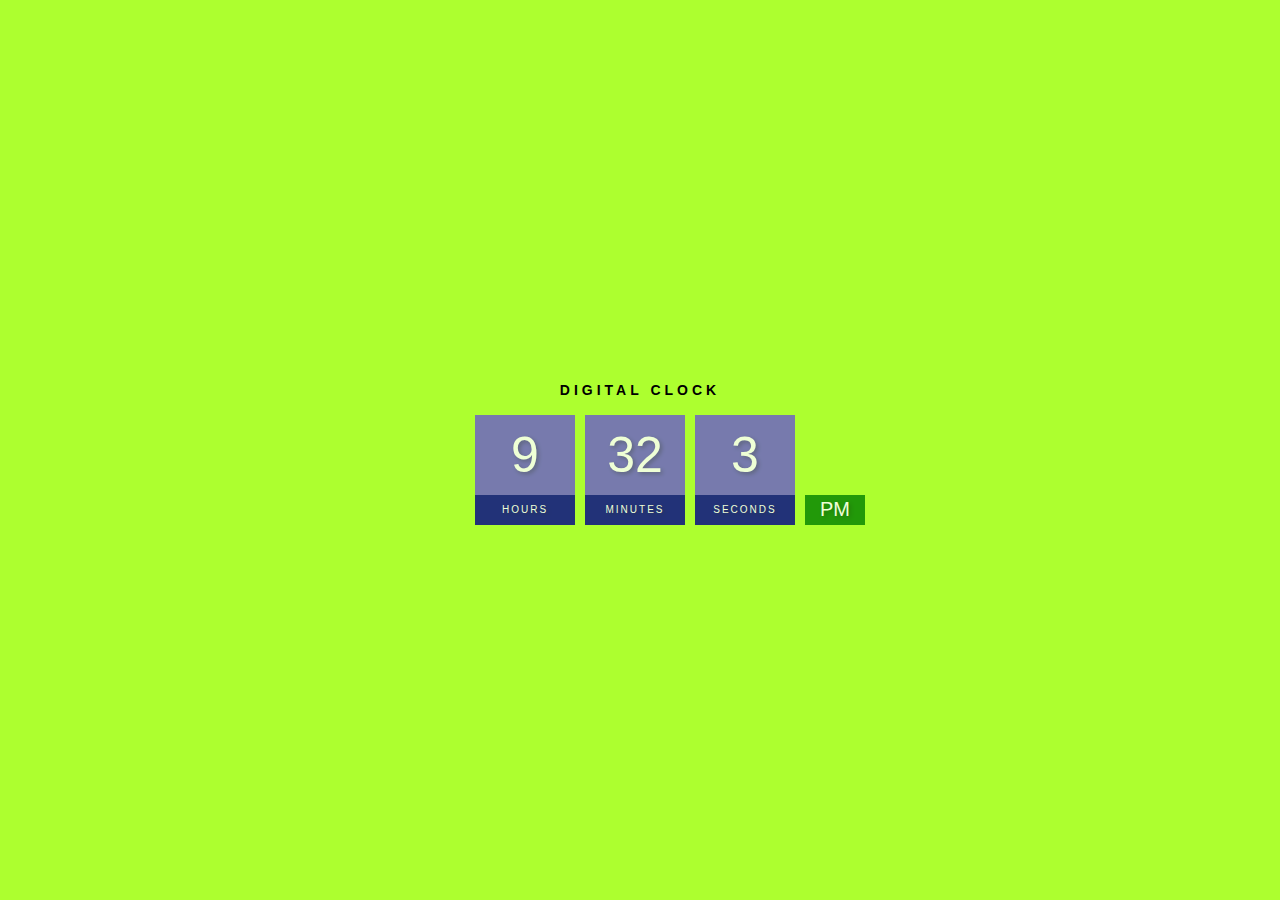
<file: DigitalClock/index.html>
<!DOCTYPE html>
<html lang="en">
<head>
    <meta charset="UTF-8">
    <meta http-equiv="X-UA-Compatible" content="IE=edge">
    <meta name="viewport" content="width=device-width, initial-scale=1.0">
    <title>Digital Clock</title>
    <link rel="stylesheet" href="style.css">
</head>
<body>
   <h2>Digital Clock</h2>
   <div class="clock">
    <div class="hr">
       <span id="hour">00</span>
       <span class="text">Hours</span>
    </div>
    <div class="mn">
       <span id="minutes">00</span>
       <span class="text">Minutes</span>
    </div>
    <div class="sc">
        <span id="seconds">00</span>
        <span class="text">Seconds</span>
    </div>
    <div class="ampm">
        <span id="ampm">AM</span>
    </div>
   </div>
   <script src="script.js"></script>
</body>
</html>
</file>
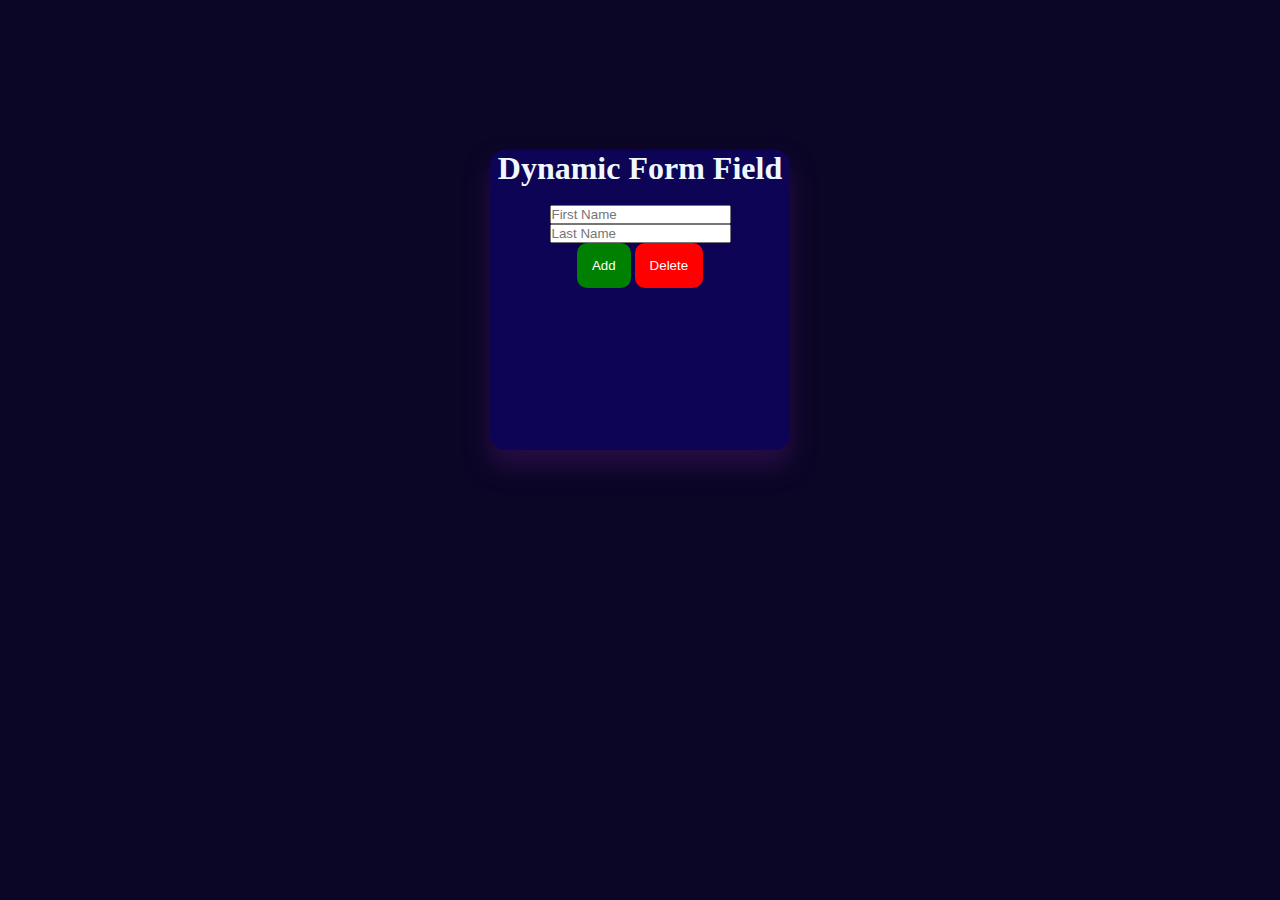
<file: DynamicFormField/index.html>
<!DOCTYPE html>
<html lang="en">
<head>
    <meta charset="UTF-8">
    <meta http-equiv="X-UA-Compatible" content="IE=edge">
    <meta name="viewport" content="width=device-width, initial-scale=1.0">
    <title>Document</title>
    <link rel="stylesheet" href="style.css">
</head>
<body>
    <div id="container" >
        <h1>Dynamic Form Field</h1> <br>
        <div id="name_field">
            <input type="text" id="fname_field" placeholder="First Name"> <br>
            <input type="text" id="lname_field" placeholder="Last Name">
        </div>
        <button type="submit" id="Add" >Add</button>
        <button type="submit" id="Delete">Delete</button>
    </div>
    <script src="script.js"></script>
</body>
</html>
</file>
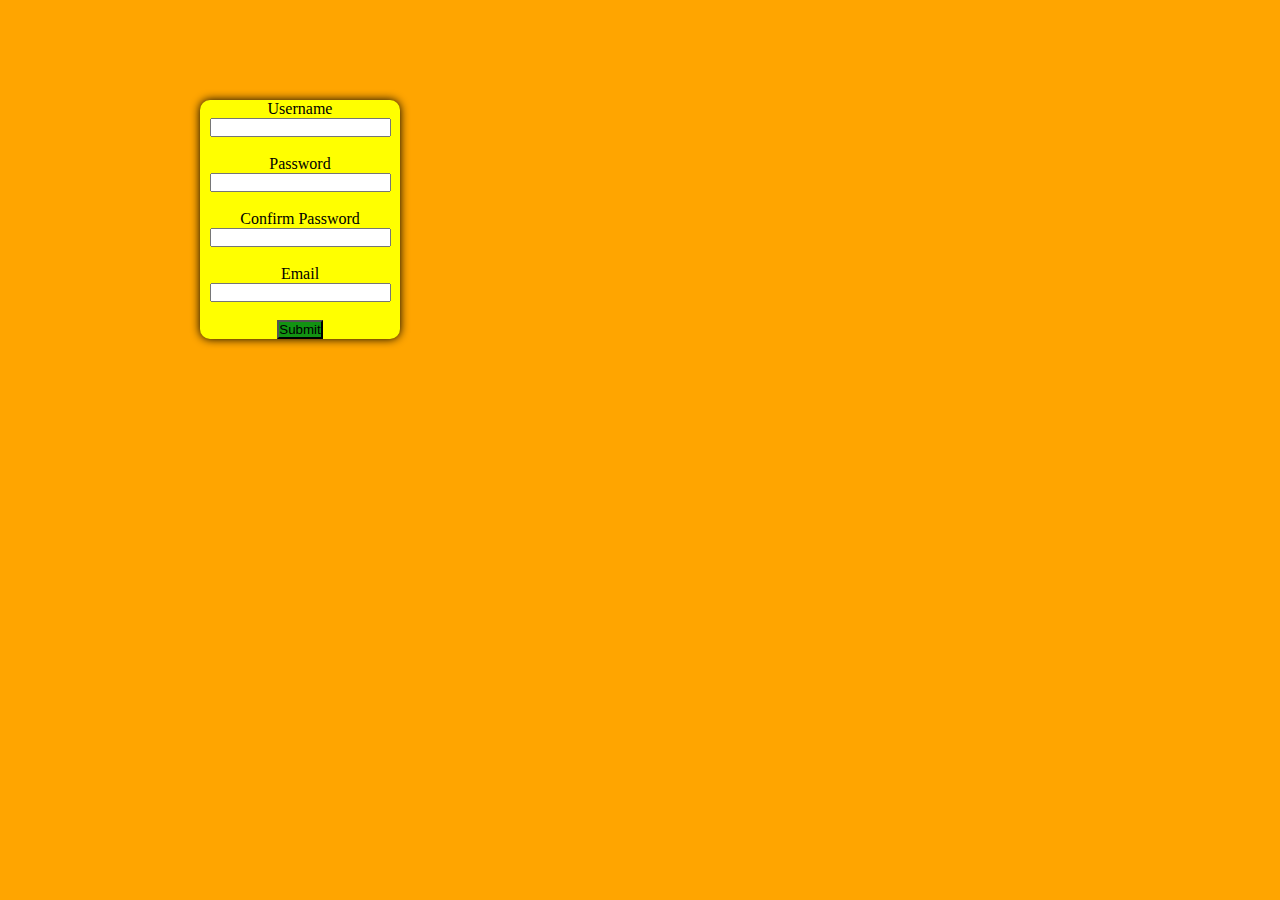
<file: FormValidation/index.html>
<!DOCTYPE html>
<html lang="en">
  <head>
    <meta charset="UTF-8" />
    <meta http-equiv="X-UA-Compatible" content="IE=edge" />
    <meta name="viewport" content="width=device-width, initial-scale=1.0" />
    <title>Form Validation</title>
    <link rel="stylesheet" href="style.css">
  </head>
  <body>
    <div>
      <form id="form">
        <div class="form-control">
          <label>Username</label><br>
          <input type="text" id="username" /><br>
          <small>Error message</small>
        </div>
        <div class="form-control">
          <label>Password</label><br>
          <input type="password" id="password" /><br>
          <small>Error message</small>
        </div>
        <div class="form-control">
          <label>Confirm Password</label><br>
          <input type="password" id="confirmpassword" /><br>
          <small>Error message</small>
        </div>
        <div class="form-control">
          <label>Email</label><br>
          <input type="email" id="email" /><br>
          <small>Error message</small>
        </div>
        <button>Submit</button>
      </form>
    </div>
    <script src="script.js"></script>
  </body>
</html>
</file>
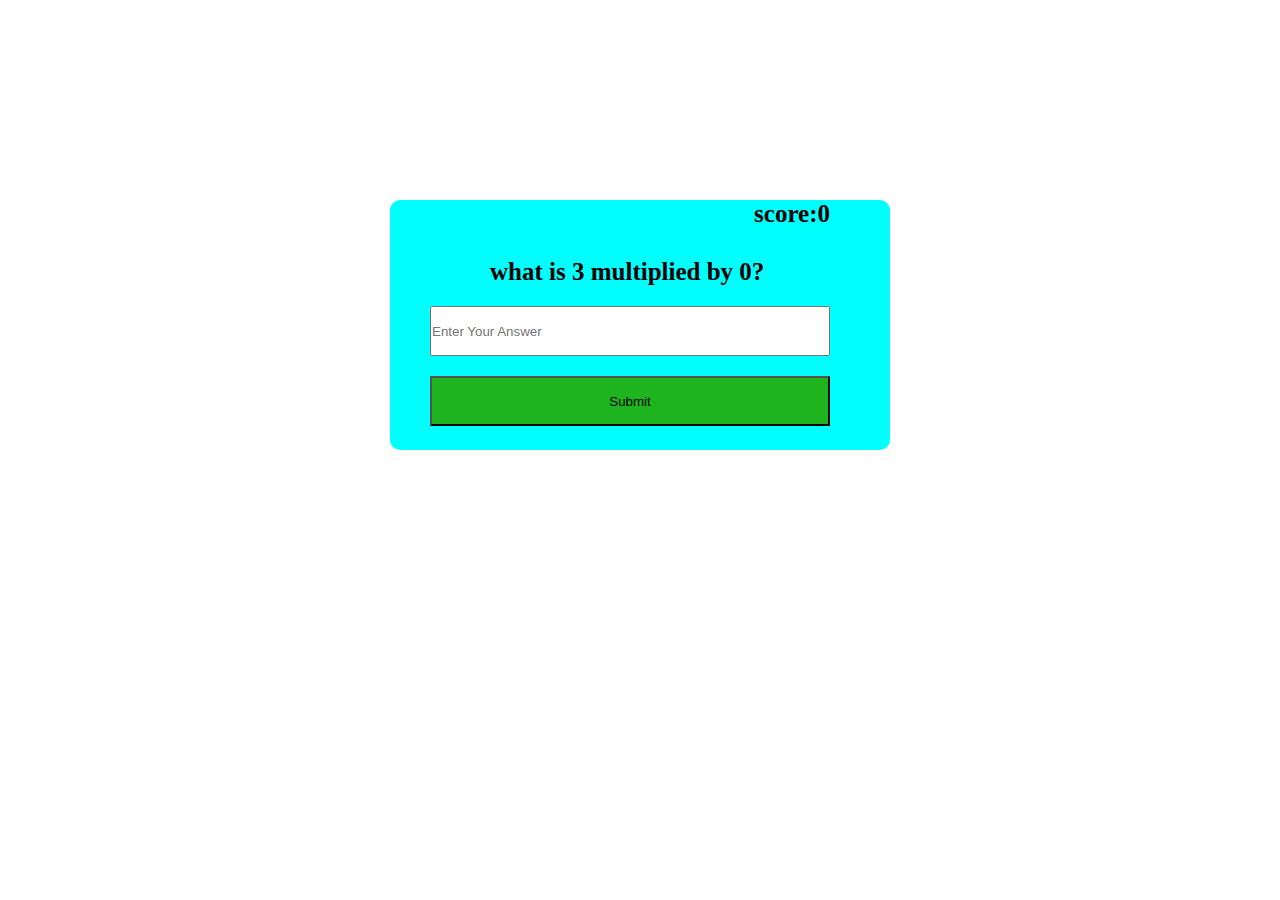
<file: MultiplicationPractice/index.html>
<!DOCTYPE html>
<html lang="en">
<head>
    <meta charset="UTF-8">
    <meta http-equiv="X-UA-Compatible" content="IE=edge">
    <meta name="viewport" content="width=device-width, initial-scale=1.0">
    <title>Multiplication Practice</title>
    <link rel="stylesheet" href="style.css">
</head>
<body>
    <form id="form">
    <div id="container">
        <div >
            <h4 id="score">score:0</h4>
           <h2 id="Question">what is 1 multipled by 1?  </h2>
           <input type="text"  id="answer" placeholder="Enter Your Answer"> <br>
           <button  type="submit" id="submit">Submit</button>
        </div>
        

    </div>
</form>
    <script src="script.js"></script>
</body>
</html>
</file>
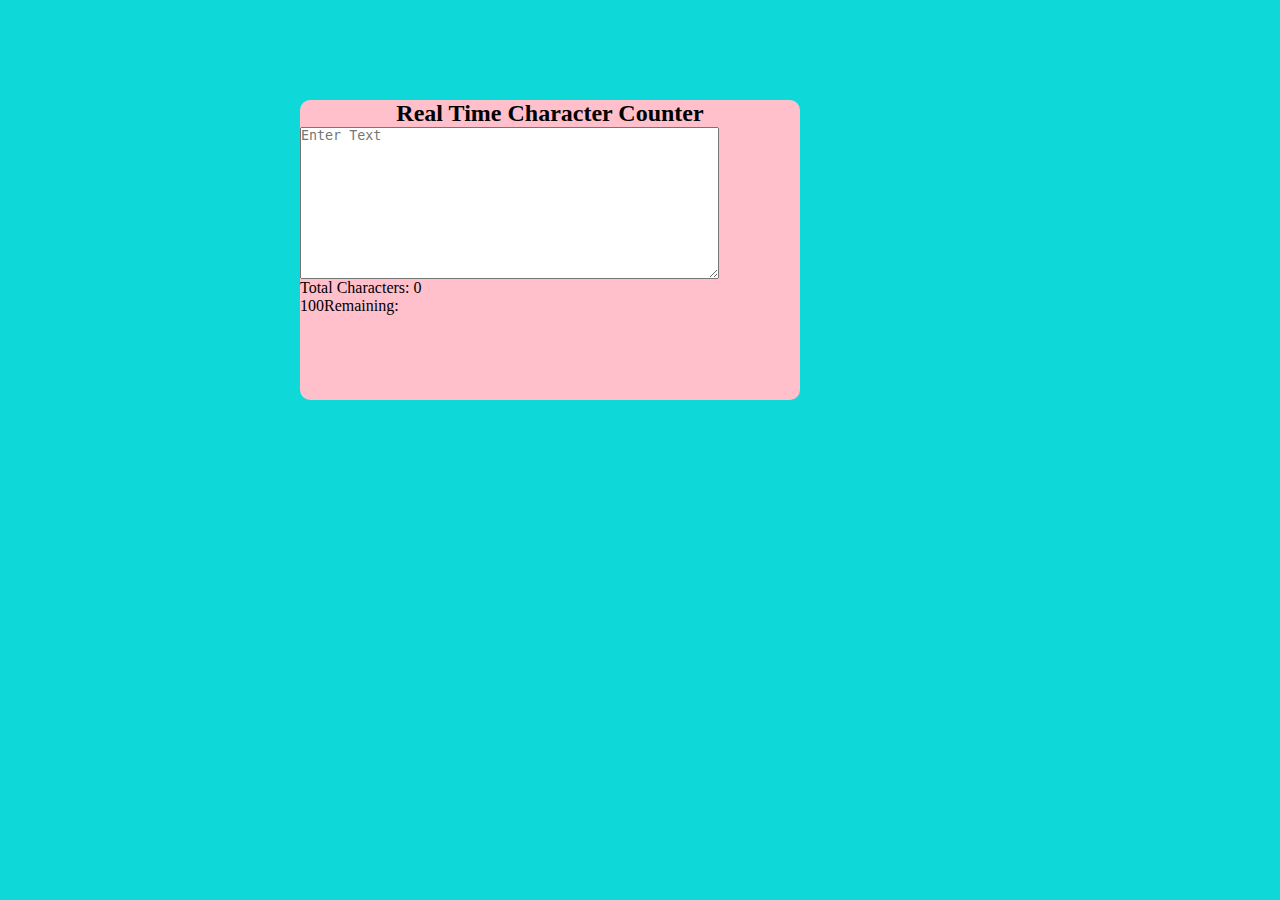
<file: RealTimeCharacterCounter/index.html>
<!DOCTYPE html>
<html lang="en">
  <head>
    <meta charset="UTF-8" />
    <meta http-equiv="X-UA-Compatible" content="IE=edge" />
    <meta name="viewport" content="width=device-width, initial-scale=1.0" />
    <title>Real Time Character Countert</title>
    <link rel="stylesheet" href="style.css" />
  </head>
  <body>
    <div id="container">
      <h2>Real Time Character Counter</h2>
      <textarea
        id="textarea"
        cols="50"
        rows="10"
        placeholder="Enter Text"
        maxlength="100"
      ></textarea>
      <div class="counter-containet">
        <p>
          Total Characters:
          <span class="total-counter" id="total-counter">0</span>
        </p>
        <p>
            Remaining:
          <span class="remaining-counter" id="remaining-counter"> 100</span>
        </p>
      </div>
    </div>
    <script src="script.js"></script>
  </body>
</html>
</file>
<file: DigitalClock/style.css>
body {
    margin: 0;
    font-family: sans-serif;
    display: flex;
    flex-direction: column;
    align-items: center;
    height: 100vh;
    justify-content: center;
    background-color: greenyellow;
    background-size: cover;
    overflow: hidden;
  }
  
  h2 {
    text-transform: uppercase;
    letter-spacing: 4px;
    font-size: 14px;
    text-align: center;
    color:black;
  }
  
  .clock {
    display: flex;
  }
  
  .clock div {
    margin: 5px;
    position: relative;
  }
  
  .clock span {
    width: 100px;
    height: 80px;
    background: slateblue;
    opacity: 0.8;
    color: white;
    display: flex;
    justify-content: center;
    align-items: center;
    font-size: 50px;
    text-shadow: 2px 2px 4px rgba(0, 0, 0, 0.3);
  }
  
  .clock .text {
    height: 30px;
    font-size: 10px;
    text-transform: uppercase;
    letter-spacing: 2px;
    background: darkblue;
    opacity: 0.8;
  }
  
  .clock #ampm {
    bottom: 0;
    position: absolute;
    width: 60px;
    height: 30px;
    font-size: 20px;
    background: green;
  }
</file>
<file: DynamicFormField/style.css>
*{
    margin:0;
    padding: 0;
    box-sizing:border-box;
}
body{
    background-color: rgb(11, 6, 38);
}
#container{
    background-color: rgb(14, 4, 86);
    height: 300px;
    width: 300px;
    text-align: center;
    margin: 150px auto auto auto;
    float: center;
    box-shadow: 0 15px 25px rgb(40,13,69);
    border-radius: 15px;
}
h1{
    color: aliceblue;
}
.name_field{
    background-color: aqua
}
#Add{
    color: white;
    background-color: green;
    border-radius: 10px;
    display: inline-block;
    border: none;
    padding: 15px 15px;
}
#Delete{
    color: white;
    background-color:red;
    border-radius: 10px;
    display: inline-block;
    border: none;
    padding: 15px 15px;
}
</file>
<file: FormValidation/style.css>
*{
    margin: 0;
    padding: 0;
    box-sizing: border-box;
}
body{
    background-color: orange;
    justify-content: center;
}
form{
    background-color: yellow;
    float: center;
    margin: 100px auto auto 200px;
    text-align: center;
    width: 200px;
    border-radius: 10px;
    box-shadow: 0px 0px 10px ;
}
small{
    visibility: hidden;
}
button{
    background-color: rgb(18, 147, 18);
}
.form-control-error small{
    border: solid red;
    visibility: visible;
}
.form-control-success small{
    border: solid green;
    visibility: hidden;
}
</file>
<file: MultiplicationPractice/style.css>
*{
    margin: 0;
    padding: 0;
    box-sizing: border-box;
}
#container{
    background-color: aqua;
    height: 250px;
    width:500px;
    display: flex;
    margin: 200px auto auto auto;
    border-radius: 10px;
}
#Question{
   margin: 30px auto auto 100px ;
   font-size: 25px;
}
input{
    height: 50px;
    width: 400px;
    align-items: center;
    margin: 20px auto auto 40px ;
}
#submit{
    background-color: rgb(30, 180, 30);
}
#score{
    text-align: right;
    font-size: 25px;
}
button{
    height: 50px;
    width: 400px;
    align-items: center;
    margin: 20px auto auto 40px ;
}
</file>
<file: RealTimeCharacterCounter/style.css>
*{
    margin: 0;
    padding: 0;
    box-sizing: border-box;
}
body{
    background-color: rgb(14, 216, 216);
}
h2{
    text-align: center;
}
#container{
    background-color: pink;
    height: 300px;
    width: 500px;
    border-radius: 10px;
    display:inline-block;
    margin: 100px auto auto 300px;
}
#textarea{
    float: center;
    display: flex;
}
.remaining-counter{
    float: left;
}
</file>
